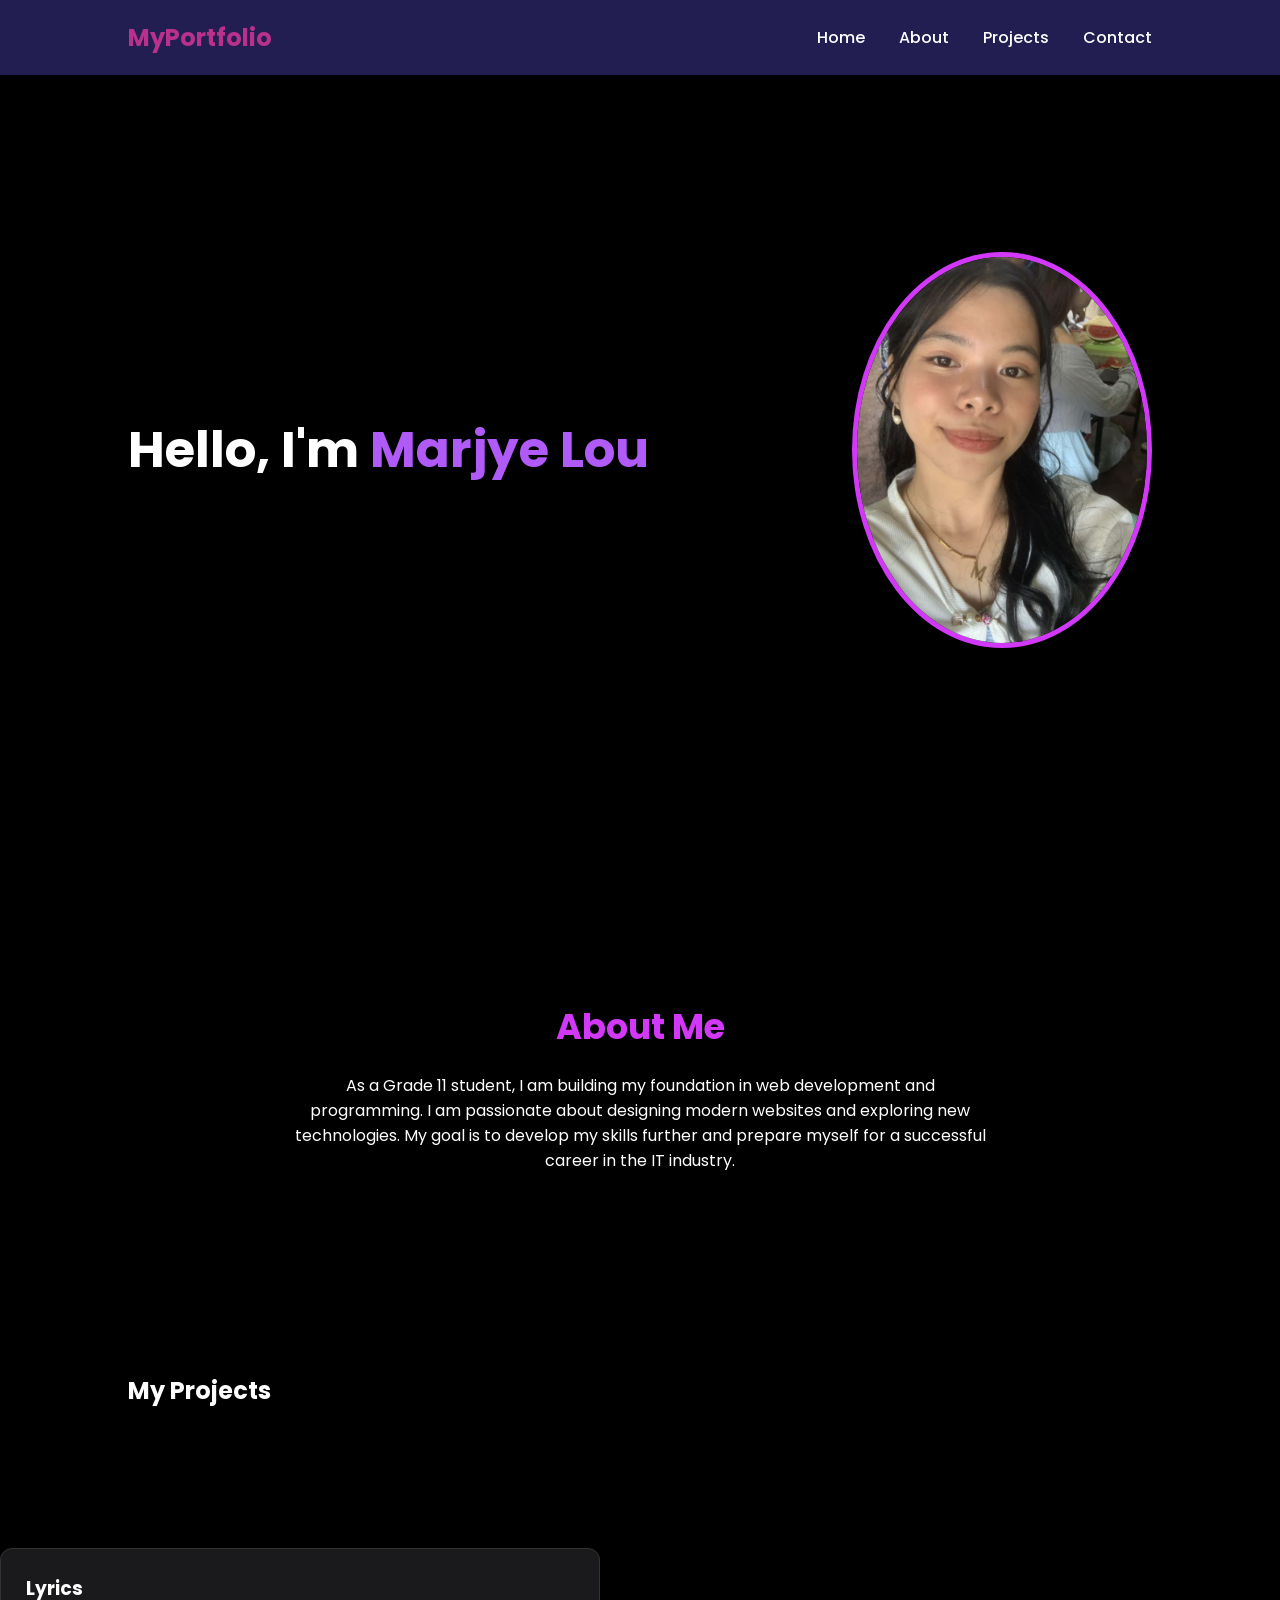
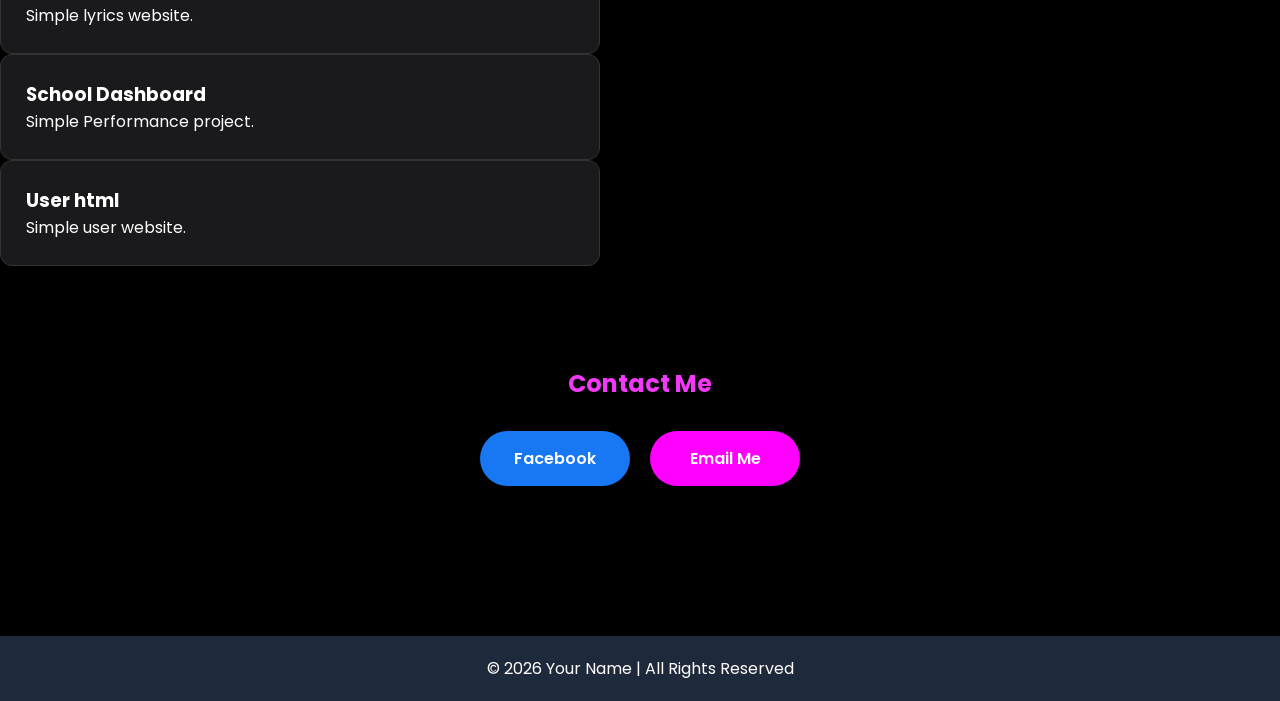
<file: index.html>
<!DOCTYPE html>
<html lang="en">
<head>
<meta charset="UTF-8">
<meta name="viewport" content="width=device-width, initial-scale=1.0">
<title>Personal Portfolio</title>


<link rel="stylesheet" href="style.css">


<link href="https://fonts.googleapis.com/css2?family=Poppins:wght@400;500;600;700&display=swap" rel="stylesheet">
</head>

<body>


<header>
  <div class="logo">MyPortfolio</div>
  <nav class="navbar">
    <a href="#home">Home</a>
    <a href="#about">About</a>
    <a href="#projects">Projects</a>
    <a href="#contact">Contact</a>
  </nav>
</header>


<section class="home" id="home">
  <div class="home-content">
    <h1>Hello, I'm <span>Marjye Lou</span></h1>
  </div>
  <img src="my.jpg" alt="Profile Picture">

</section>


<section class="about" id="about">
  <h2>About Me</h2>
  <p>
    As a Grade 11 student, I am building my foundation in web development and programming.
    I am passionate about designing modern websites and exploring new technologies.
    My goal is to develop my skills further and prepare myself for a successful career in the IT industry.
  </p>
</section>

<section id="projects">
  <h2>My Projects</h2>
  </section>
<div class="projects-container">
  <h1 class="projects-title"></h1>
  
  <div class="projects-grid">
      <a href="lyrics.html" target="_blank" class="project-card">
          <h3>Lyrics</h3>
          <p>Simple lyrics website.</p>
      </a>

      <a href="dashboard.html" target="_blank" class="project-card">
          <h3>School Dashboard</h3>
          <p>Simple Performance project.</p>
      </a>

      <a href="user.html" target="_blank" class="project-card">
          <h3>User html</h3>
          <p>Simple user website.</p>
      </a>
  </div>
</div>

  <section class="contact" id="contact">
    <h2>Contact Me</h2>
  
   <form action="#">
    <div class="contact-buttons">
        <a href="https://www.facebook.com/itsurfav.jaying" target="_blank" class="btn facebook-btn">Facebook</a>

       <a href="mailto:marjyeloua@gmail.com" class="email-btn">Email Me</a>
    </div>
</form>
  </section>
  
</section>

<footer>
  © 2026 Your Name | All Rights Reserved
</footer>

</body>
</html>
</file>
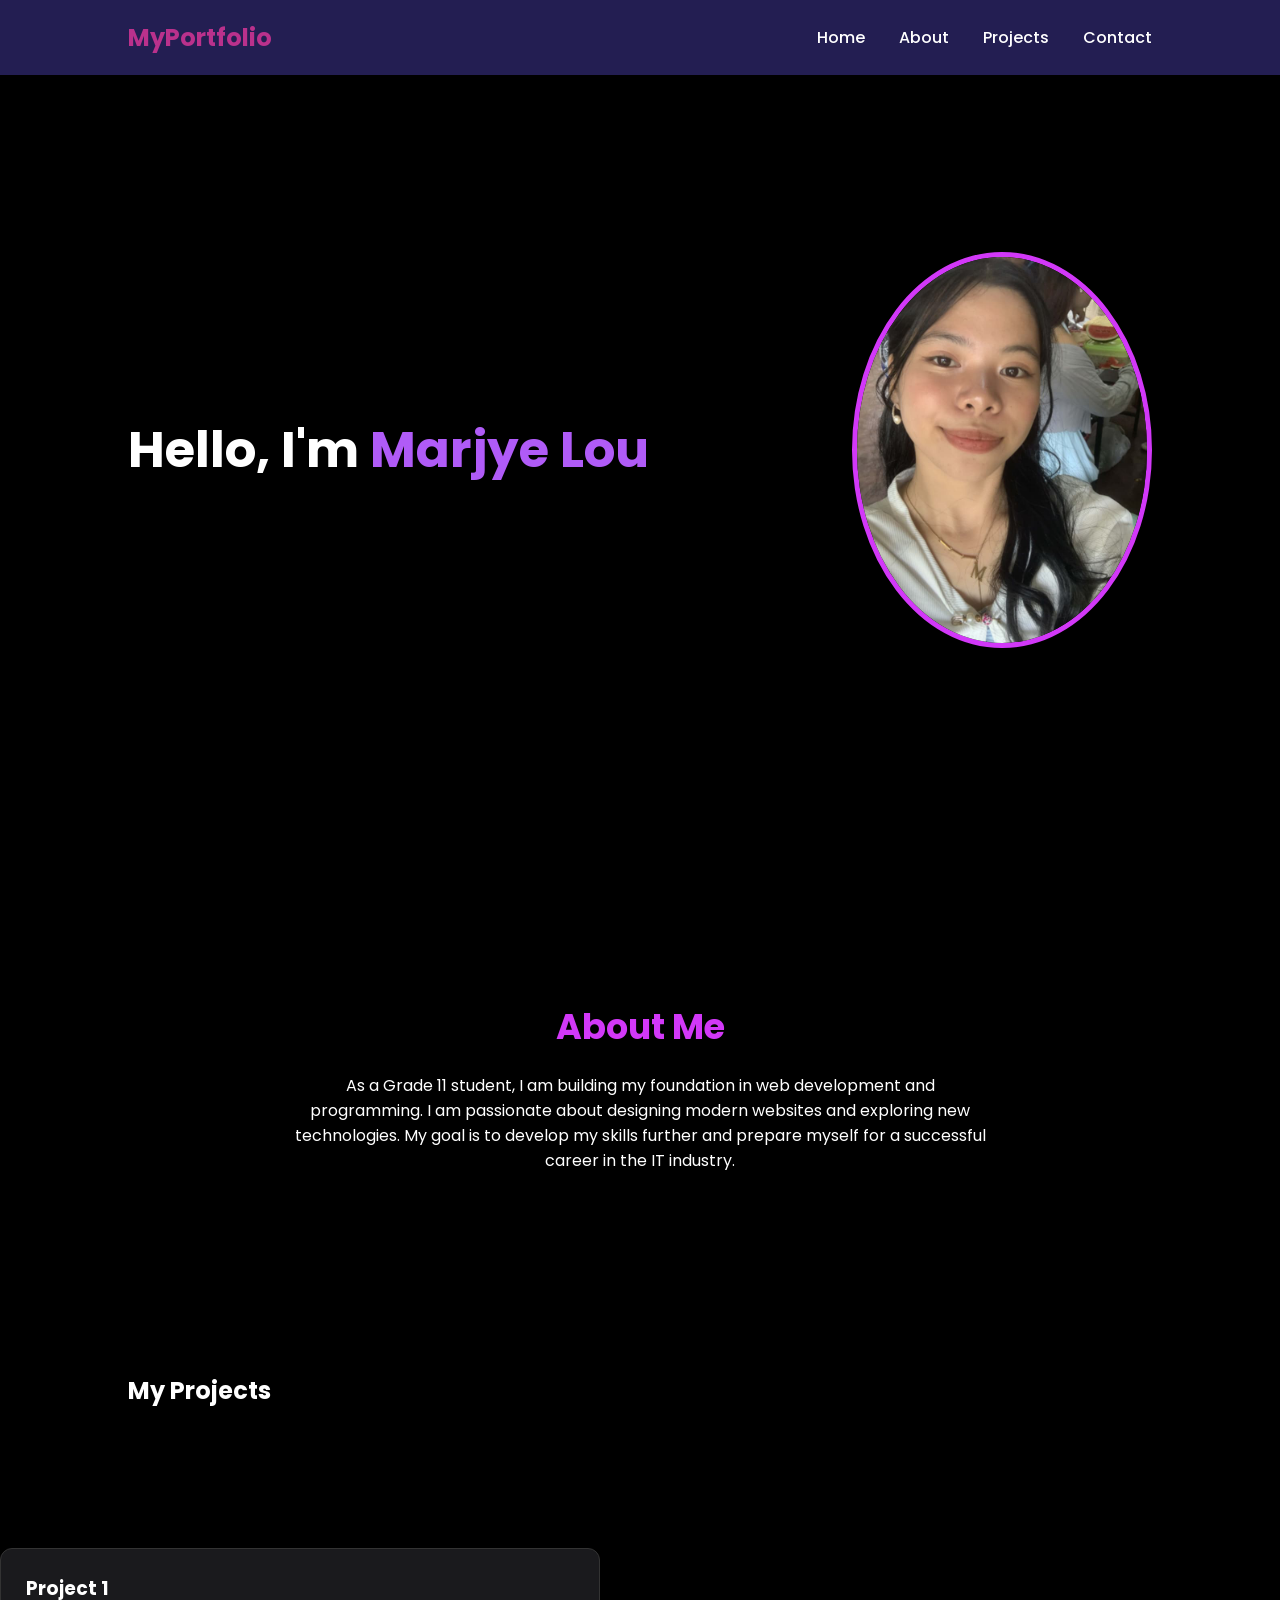
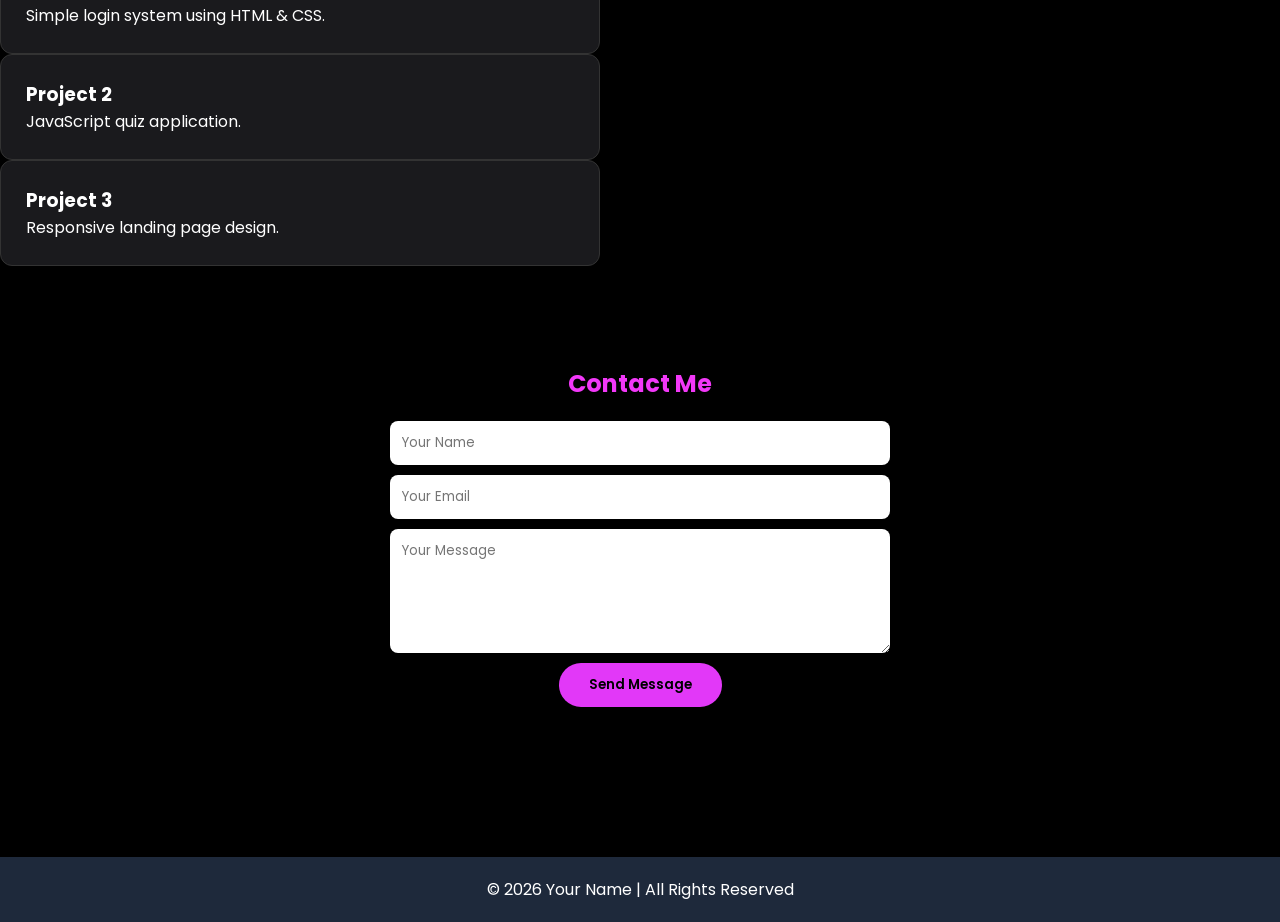
<file: myportfolio.html>
<!DOCTYPE html>
<html lang="en">
<head>
<meta charset="UTF-8">
<meta name="viewport" content="width=device-width, initial-scale=1.0">
<title>Personal Portfolio</title>


<link rel="stylesheet" href="style.css">


<link href="https://fonts.googleapis.com/css2?family=Poppins:wght@400;500;600;700&display=swap" rel="stylesheet">
</head>

<body>


<header>
  <div class="logo">MyPortfolio</div>
  <nav class="navbar">
    <a href="#home">Home</a>
    <a href="#about">About</a>
    <a href="#projects">Projects</a>
    <a href="#contact">Contact</a>
  </nav>
</header>


<section class="home" id="home">
  <div class="home-content">
    <h1>Hello, I'm <span>Marjye Lou</span></h1>
  </div>
  <img src="my.jpg" alt="Profile Picture">

</section>


<section class="about" id="about">
  <h2>About Me</h2>
  <p>
    As a Grade 11 student, I am building my foundation in web development and programming.
    I am passionate about designing modern websites and exploring new technologies.
    My goal is to develop my skills further and prepare myself for a successful career in the IT industry.
  </p>
</section>

<section id="projects">
  <h2>My Projects</h2>
  </section>
<div class="projects-container">
  <h1 class="projects-title"></h1>
  
  <div class="projects-grid">
      <a href="lyrics.html" target="_blank" class="project-card">
          <h3>Project 1</h3>
          <p>Simple login system using HTML & CSS.</p>
      </a>

      <a href="dashboard.html" target="_blank" class="project-card">
          <h3>Project 2</h3>
          <p>JavaScript quiz application.</p>
      </a>

      <a href="user.html" target="_blank" class="project-card">
          <h3>Project 3</h3>
          <p>Responsive landing page design.</p>
      </a>
  </div>
</div>

  <section class="contact" id="contact">
    <h2>Contact Me</h2>
  
    <form action="https://formspree.io/f/yourformid" method="POST">
      <input type="text" name="name" placeholder="Your Name" required>
      <input type="email" name="email" placeholder="Your Email" required>
      <textarea name="message" rows="5" placeholder="Your Message" required></textarea>
      <button type="submit">Send Message</button>
    </form>
  </section>
  
</section>

<footer>
  © 2026 Your Name | All Rights Reserved
</footer>

</body>
</html>
</file>
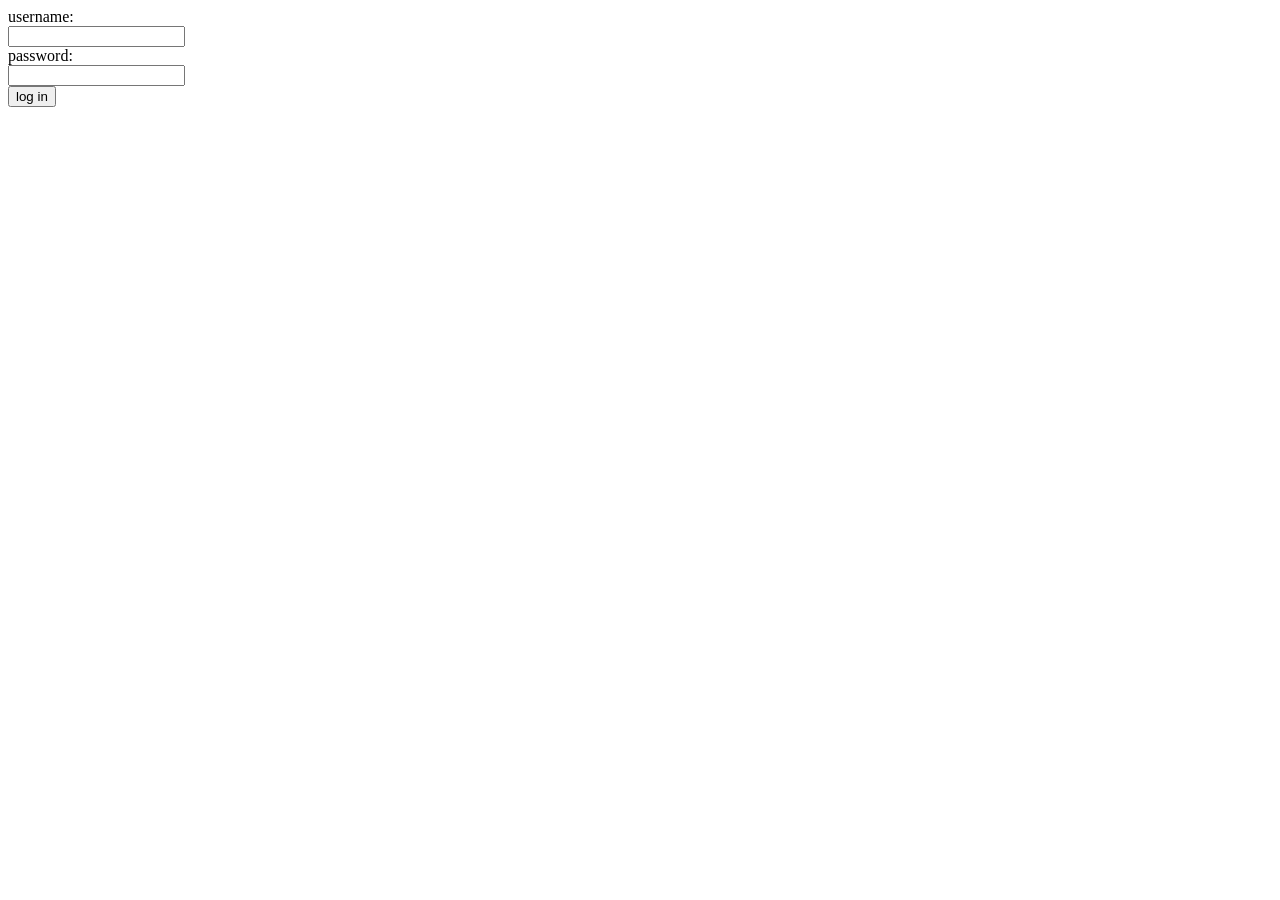
<file: user.html>
<!DOCTYPE html>
<html lang="en">
<head>
    <meta charset="UTF-8">
    <meta http-equiv="X-UA-Compatible" content="IE=edge">
    <meta name="viewport" content="width=device-width, initial-scale=1.0">
    <title>Document</title>
</head>
<body>
    
    <label for="fname">username:<br></label>
    <input type="text" id="fname" name="fname"><br>
    <label for="fname">password:<br></label>
    <input type="text" id="fname" name="fname"><br>
    <input type="Button" value="log in">
     
    
</body>
</html>
</file>
<file: style.css>
*{
  margin:0;
  padding:0;
  box-sizing:border-box;
  font-family:'Poppins',sans-serif;
  scroll-behavior:smooth;
}

body{
  background:#000000;
  color:#fff;
  }

header{
  position:fixed;
  width:100%;
  top:0;
  left:0;
  padding:20px 10%;
  display:flex;
  justify-content:space-between;
  align-items:center;
  background:#231e52;
  z-index:1000;
}

.logo{
  font-size:24px;
  font-weight:700;
  color:#ff3ba7af;
}

.navbar a{
  margin-left:30px;
  text-decoration:none;
  color:#fff;
  font-weight:500;
  transition:.3s;
}

.navbar a:hover{
  color:#f036e0;
}


section{
  padding:100px 10%;
}


.home{
  height:100vh;
  display:flex;
  align-items:center;
  justify-content:space-between;
}

.home-content h1{
  font-size:50px;
}

.home-content h1 span{
  color:#b05bf7;
}

.home-content p{
  margin:20px 0;
  max-width:500px;
}

.btn{
  display:inline-block;
  padding:12px 30px;
  background:#bb38f8;
  color:#000;
  text-decoration:none;
  border-radius:30px;
  font-weight:600;
  transition:.3s;
}

.btn:hover{
  background:#f01bde;
}

.home img{
  width:300px;
  border-radius:50%;
  border:5px solid #d238f8;
}


.about{
  text-align:center;
}

.about h2{
  font-size:35px;
  margin-bottom:20px;
  color:#d238f8;
}

.about p{
  max-width:700px;
  margin:auto;
}


.projects h2{
  text-align:center;
  margin-bottom:40px;
  color:#d838f8;
}

.project-container{
  display:grid;
  grid-template-columns:repeat(auto-fit,minmax(250px,1fr));
  gap:20px;
}

.project-card{
  background:#1e293b;
  padding:20px;
  border-radius:15px;
  transition:.3s;
}

.project-card:hover{
  transform:translateY(-8px);
}


.contact{
  text-align:center;
}

.contact h2{
  margin-bottom:20px;
  color:#f238f8;
}

.contact input,
.contact textarea{
  width:100%;
  max-width:500px;
  padding:12px;
  margin:10px auto;
  display:block;
  border:none;
  border-radius:8px;
}

.contact button{
  padding:12px 30px;
  border:none;
  border-radius:30px;
  background:#e238f8;
  font-weight:600;
  cursor:pointer;
}


footer{
  text-align:center;
  padding:20px;
  background:#1e293b;
  margin-top:50px;
}


@media(max-width:768px){
  .home{
    flex-direction:column;
    text-align:center;
  }

  .home img{
    margin-top:30px;
  }

  header{
    padding:20px 5%;
  }
}
.projects-container {
  max-width: 600px;
  width: 100%;
}

.projects-title {
  text-align: center;
  color: #ffffff;
  font-size: 2.5rem;
  margin-bottom: 40px;
}

.projects-list {
  display: flex;
  flex-direction: column;
  gap: 20px; 
}


.project-card {
  text-decoration: none;
  color: inherit;
  background-color: #1a1a1d;
  border: 1px solid #333;
  border-radius: 12px;
  padding: 25px;
  display: block;
  transition: all 0.3s ease; 
}


.project-card:hover {
  border-color: #7b2cbf; 
  background-color: #252529;
  transform: translateY(-5px);
  box-shadow: 0 10px 20px rgba(123, 44, 191, 0.2);
}

.card-content h3 {
  margin: 0;
  font-size: 1.5rem;
  color: #ffffff;
  margin-bottom: 8px;
}

.card-content p {
  margin: 0;
  font-size: 1rem;
  color: #b0b0b0;
  line-height: 1.5;
}
html {
  scroll-behavior: smooth;
}

.contact-buttons {
    display: flex; 
    justify-content: center;
    align-items: center; 
    gap: 20px; 
    margin-top: 30px; 
}


.contact-buttons a {
    display: flex; 
    justify-content: center;
    align-items: center;
    padding: 15px 30px; 
    border-radius: 50px; 
    text-decoration: none; 
    color: #ffffff !important;
    font-weight: 600; 
    font-size: 16px; 
    transition: all 0.3s ease; 
    min-width: 150px; 
}

.facebook-btn {
    background-color: #1877F2; 
}

.facebook-btn:hover {
    background-color: #145DBF;
    transform: translateY(-3px); 
}


.email-btn {
    background-color: #ff00ff;
}

.email-btn:hover {
    background-color: #cc00cc;
    transform: translateY(-3px); 
}
</file>
